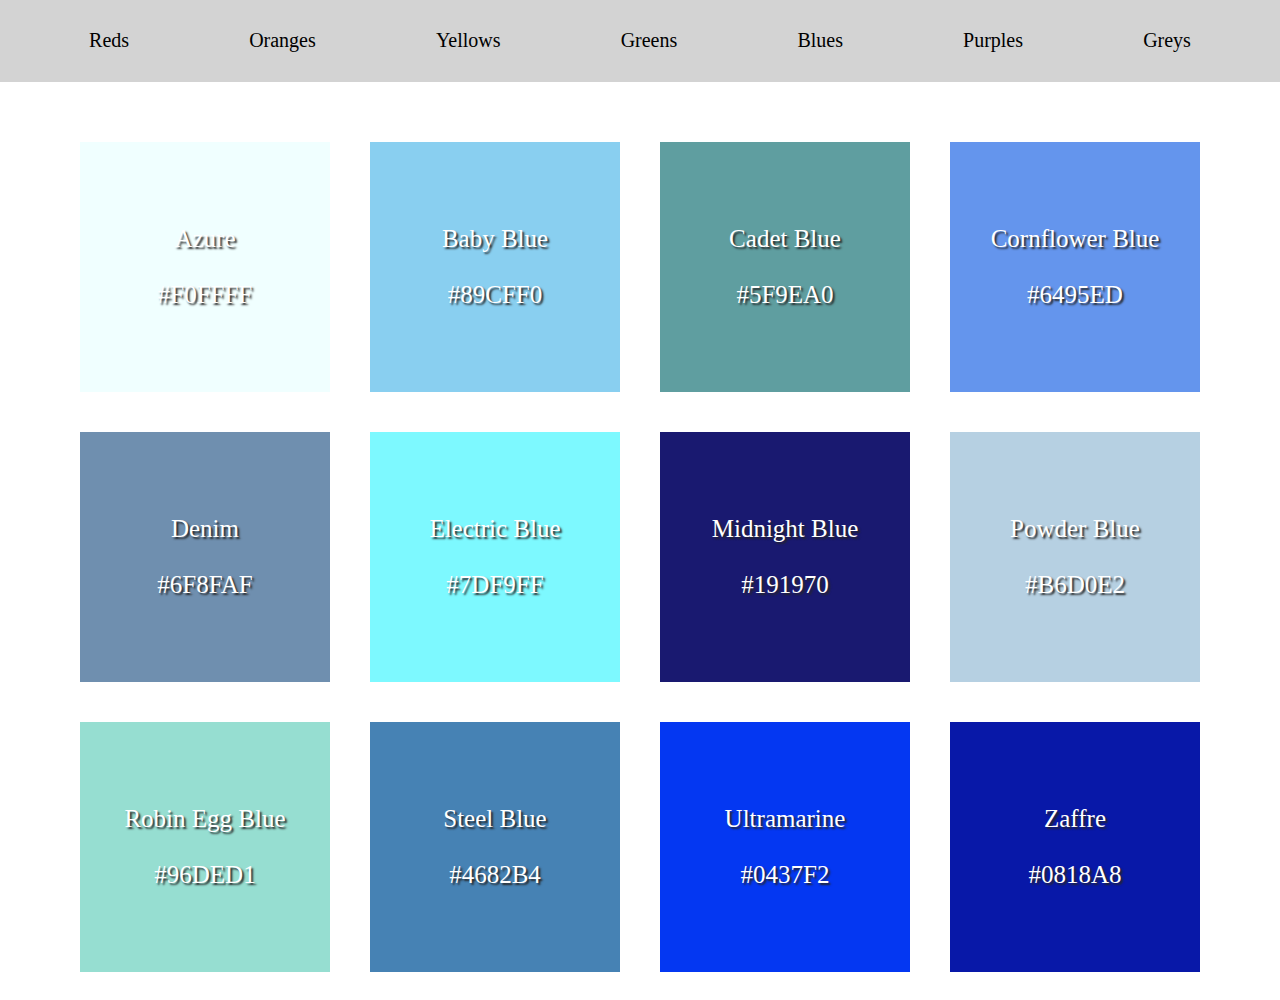
<file: Blue/index.html>
<!-- copy and paste everything below for each color --> 

<!DOCTYPE html>
<html lang="en">
    <head>
        <meta charset="UTF-8">
        <link rel="stylesheet" href="style.css">
        <Title>Colors</Title>
    </head>
    <body>
        <header>
            <a href="../Red/index.html">Reds</a>
            <a href="../Orange/index.html">Oranges</a>
            <a href="../Yellow/index.html">Yellows</a>
            <a href="../Green/index.html">Greens</a>
            <a href="../Blue/index.html">Blues</a>
            <a href="../Purple/index.html">Purples</a>
            <a href="../Grey/index.html">Greys</a>
        </header>

<!-- copy and paste everything above for each color --> 
        <div class="one-container">
        <div class="container">
            <p class="one"><span>Azure</span> <br> <span>#F0FFFF</span></p>
            <p class="two"><span>Baby Blue</span> <br> <span>#89CFF0</span></p>
            <p class="three"><span>Cadet Blue</span> <br> <span>#5F9EA0</span></p>
            <p class="four"><span>Cornflower Blue</span> <br> <span>#6495ED</span></p>
            <p class="five"><span>Denim</span> <br> <span>#6F8FAF</span></p>
            <p class="six"><span>Electric Blue</span> <br> <span>#7DF9FF</span></p>
            <p class="seven"><span>Midnight Blue</span> <br> <span>#191970</span></p>
            <p class="eight"><span>Powder Blue</span> <br> <span>#B6D0E2</span></p>
            <p class="nine"><span>Robin Egg Blue</span> <br> <span>#96DED1</span></p>
            <p class="ten"><span>Steel Blue</span> <br> <span>#4682B4</span></p>
            <p class="eleven"><span>Ultramarine</span> <br> <span>#0437F2</span></p>
            <p class="twelve"><span>Zaffre</span> <br> <span>#0818A8</span></p>
            
        </div>
    </div>





</body>




</html>
</file>
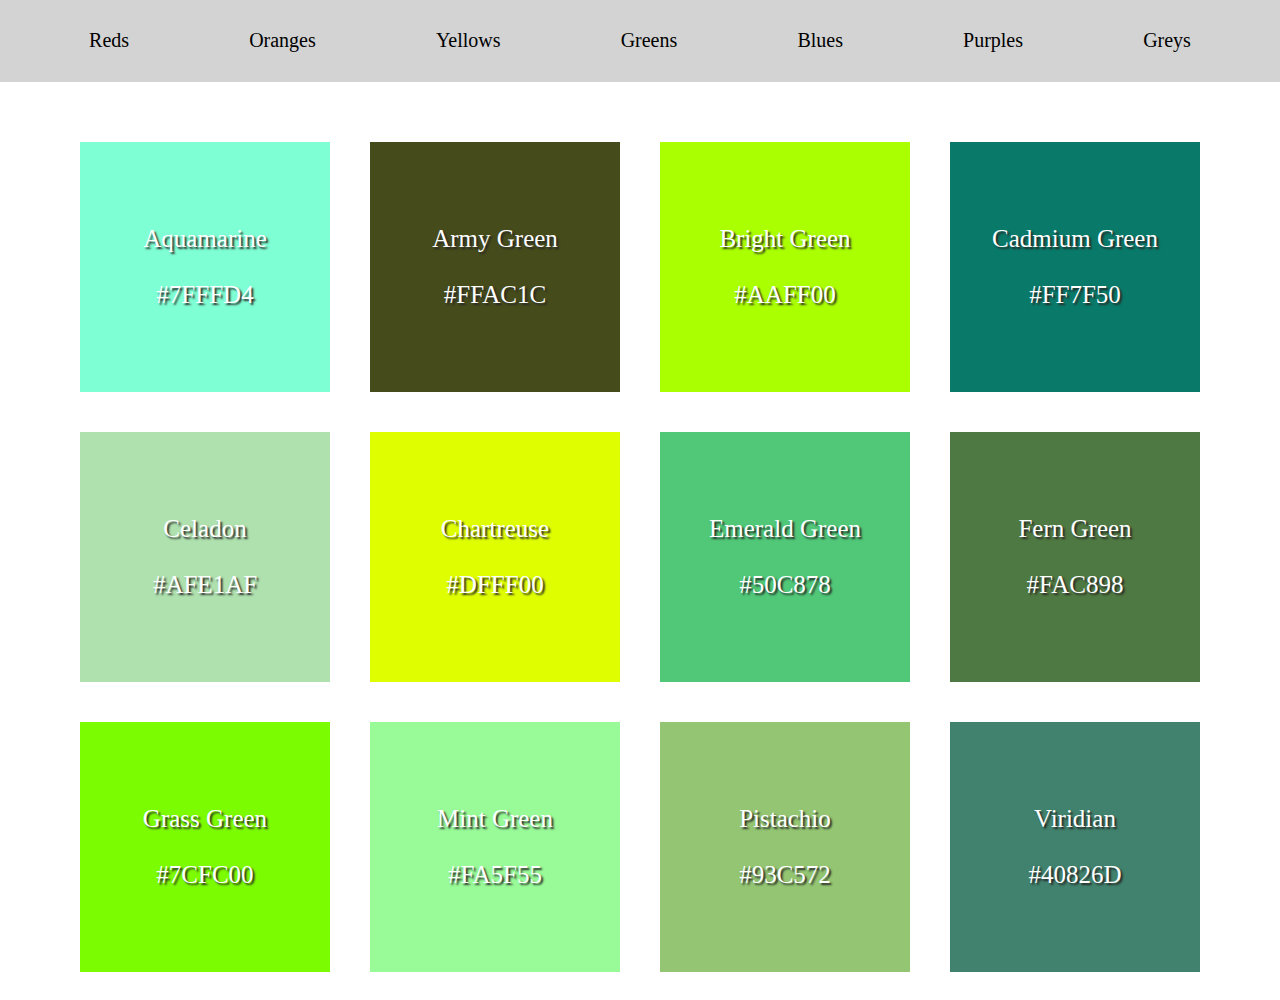
<file: Green/index.html>
<!-- copy and paste everything below for each color --> 

<!DOCTYPE html>
<html lang="en">
    <head>
        <meta charset="UTF-8">
        <link rel="stylesheet" href="style.css">
        <Title>Colors</Title>
    </head>
    <body>
        <header>
            <a href="../Red/index.html">Reds</a>
            <a href="../Orange/index.html">Oranges</a>
            <a href="../Yellow/index.html">Yellows</a>
            <a href="../Green/index.html">Greens</a>
            <a href="../Blue/index.html">Blues</a>
            <a href="../Purple/index.html">Purples</a>
            <a href="../Grey/index.html">Greys</a>
        </header>
<!-- copy and paste everything above for each color --> 
        <div class="one-container">
        <div class="container">
            <p class="one"><span>Aquamarine</span> <br> <span>#7FFFD4</span></p>
            <p class="two"><span>Army Green</span> <br> <span>#FFAC1C</span></p>
            <p class="three"><span>Bright Green</span> <br> <span>#AAFF00</span></p>
            <p class="four"><span>Cadmium Green</span> <br> <span>#FF7F50</span></p>
            <p class="five"><span>Celadon</span> <br> <span>#AFE1AF</span></p>
            <p class="six"><span>Chartreuse</span> <br> <span>#DFFF00</span></p>
            <p class="seven"><span>Emerald Green</span> <br> <span>#50C878</span></p>
            <p class="eight"><span>Fern Green</span> <br> <span>#FAC898</span></p>
            <p class="nine"><span>Grass Green</span> <br> <span>#7CFC00</span></p>
            <p class="ten"><span>Mint Green</span> <br> <span>#FA5F55</span></p>
            <p class="eleven"><span>Pistachio</span> <br> <span>#93C572</span></p>
            <p class="twelve"><span>Viridian</span> <br> <span>#40826D</span></p>
            
        </div>
    </div>





</body>




</html>
</file>
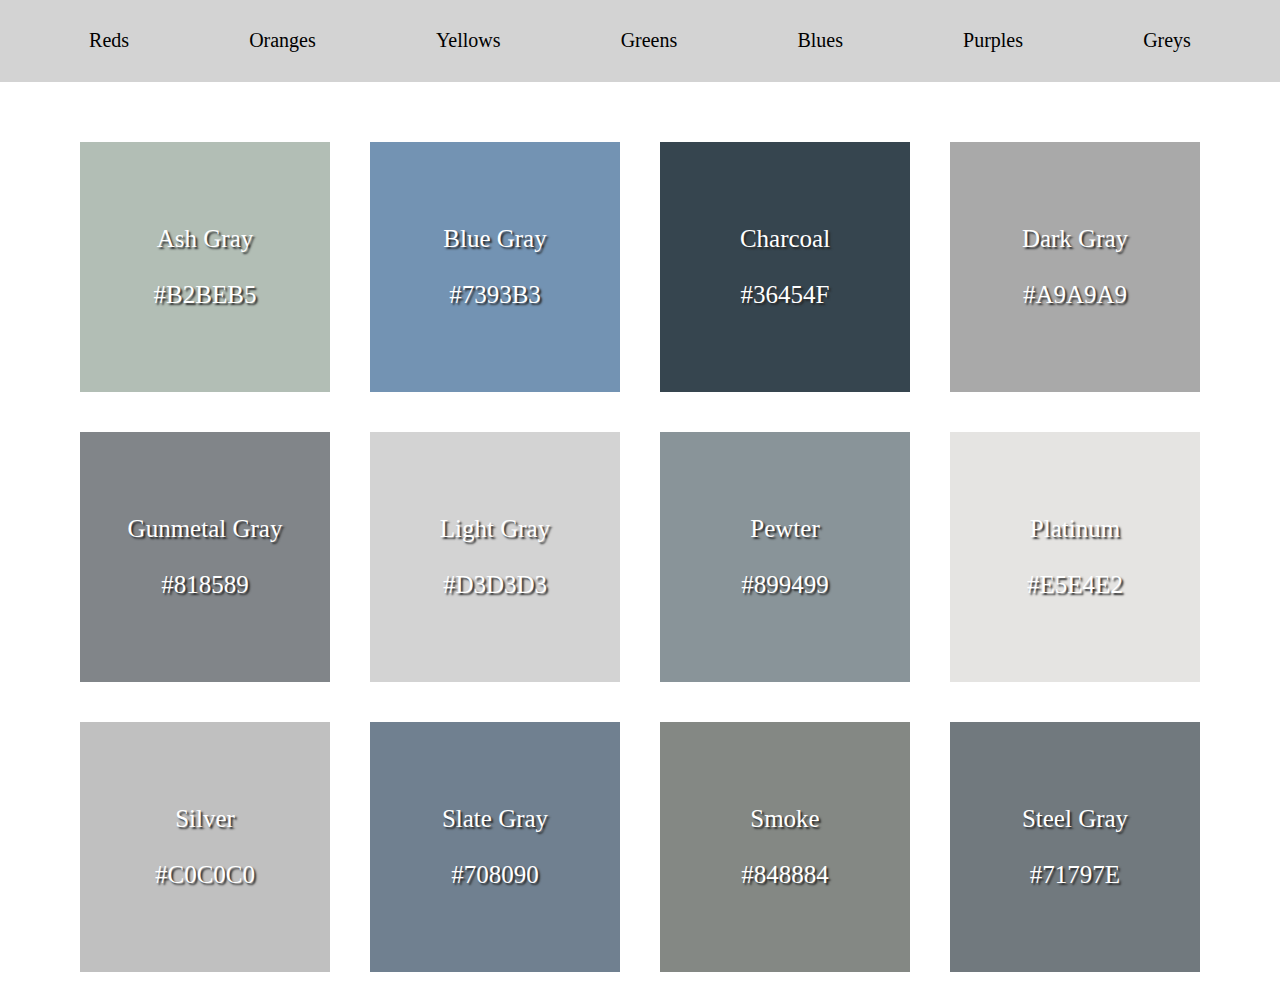
<file: Grey/index.html>
<!-- copy and paste everything below for each color --> 

<!DOCTYPE html>
<html lang="en">
    <head>
        <meta charset="UTF-8">
        <link rel="stylesheet" href="style.css">
        <Title>Colors</Title>
    </head>
    <body>
        <header>
            <a href="../Red/index.html">Reds</a>
            <a href="../Orange/index.html">Oranges</a>
            <a href="../Yellow/index.html">Yellows</a>
            <a href="../Green/index.html">Greens</a>
            <a href="../Blue/index.html">Blues</a>
            <a href="../Purple/index.html">Purples</a>
            <a href="../Grey/index.html">Greys</a>
        </header>

<!-- copy and paste everything above for each color --> 
        <div class="one-container">
        <div class="container">
            <p class="one"><span>Ash Gray</span> <br> <span>#B2BEB5</span></p>
            <p class="two"><span>Blue Gray</span> <br> <span>#7393B3</span></p>
            <p class="three"><span>Charcoal</span> <br> <span>#36454F</span></p>
            <p class="four"><span>Dark Gray</span> <br> <span>#A9A9A9</span></p>
            <p class="five"><span>Gunmetal Gray</span> <br> <span>#818589</span></p>
            <p class="six"><span>Light Gray</span> <br> <span>#D3D3D3</span></p>
            <p class="seven"><span>Pewter</span> <br> <span>#899499</span></p>
            <p class="eight"><span>Platinum</span> <br> <span>#E5E4E2</span></p>
            <p class="nine"><span>Silver</span> <br> <span>#C0C0C0</span></p>
            <p class="ten"><span>Slate Gray</span> <br> <span>#708090</span></p>
            <p class="eleven"><span>Smoke</span> <br> <span>#848884</span></p>
            <p class="twelve"><span>Steel Gray</span> <br> <span>#71797E</span></p>
            
        </div>
    </div>





</body>




</html>
</file>
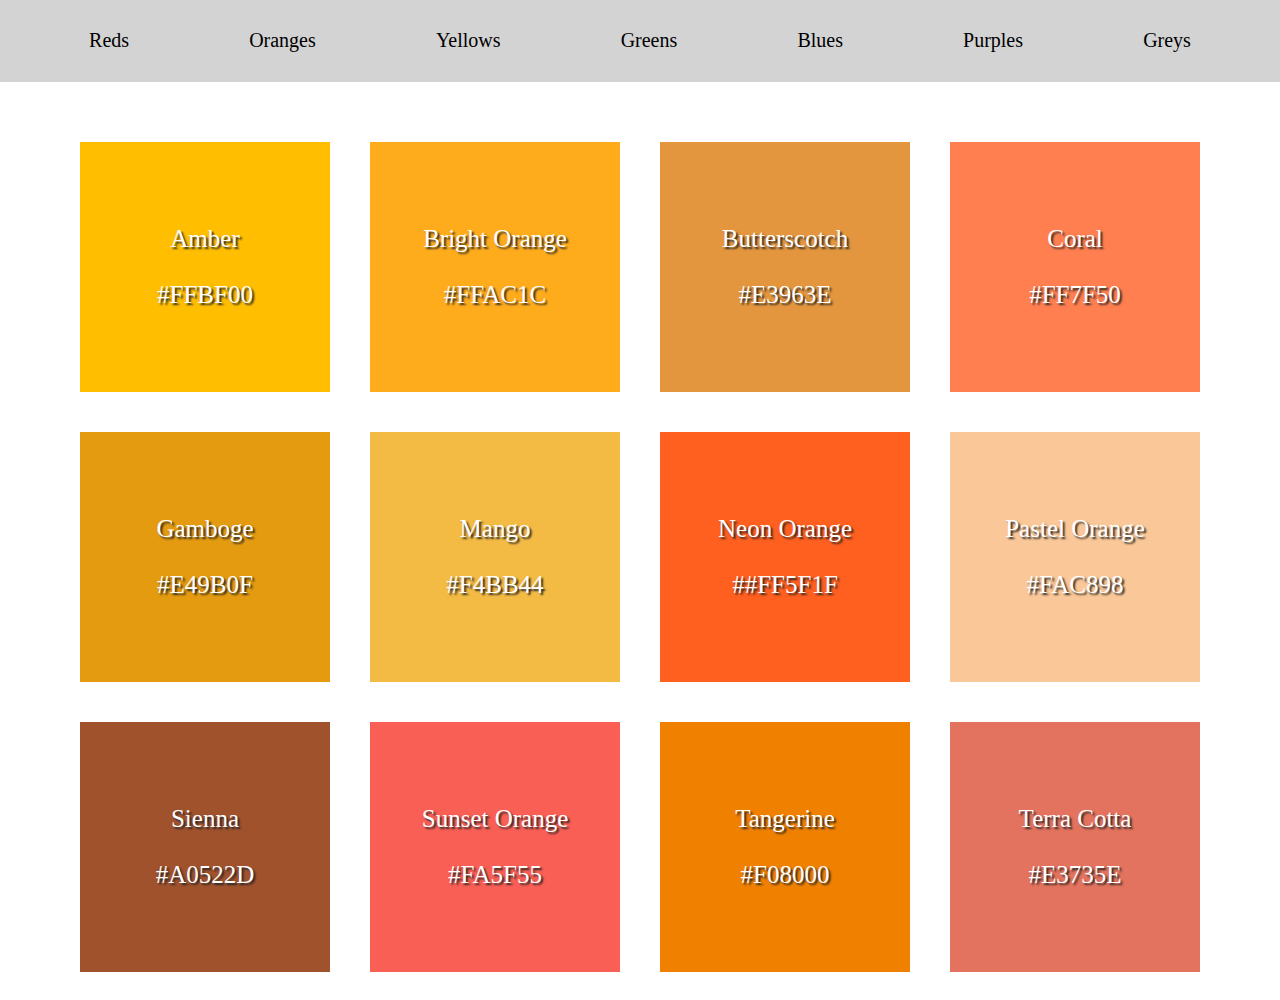
<file: Orange/index.html>
<!-- copy and paste everything below for each color --> 

<!DOCTYPE html>
<html lang="en">
    <head>
        <meta charset="UTF-8">
        <link rel="stylesheet" href="style.css">
        <Title>Colors</Title>
    </head>
    <body>
        <header>
            <a href="../Red/index.html">Reds</a>
            <a href="../Orange/index.html">Oranges</a>
            <a href="../Yellow/index.html">Yellows</a>
            <a href="../Green/index.html">Greens</a>
            <a href="../Blue/index.html">Blues</a>
            <a href="../Purple/index.html">Purples</a>
            <a href="../Grey/index.html">Greys</a>
        </header>

<!-- copy and paste everything above for each color --> 
        <div class="one-container">
        <div class="container">
            <p class="one"><span>Amber</span> <br> <span>#FFBF00</span></p>
            <p class="two"><span>Bright Orange</span> <br> <span>#FFAC1C</span></p>
            <p class="three"><span>Butterscotch</span> <br> <span>#E3963E</span></p>
            <p class="four"><span>Coral</span> <br> <span>#FF7F50</span></p>
            <p class="five"><span>Gamboge</span> <br> <span>#E49B0F</span></p>
            <p class="six"><span>Mango</span> <br> <span>#F4BB44</span></p>
            <p class="seven"><span>Neon Orange</span> <br> <span>##FF5F1F</span></p>
            <p class="eight"><span>Pastel Orange</span> <br> <span>#FAC898</span></p>
            <p class="nine"><span>Sienna</span> <br> <span>#A0522D</span></p>
            <p class="ten"><span>Sunset Orange</span> <br> <span>#FA5F55</span></p>
            <p class="eleven"><span>Tangerine</span> <br> <span>#F08000</span></p>
            <p class="twelve"><span>Terra Cotta</span> <br> <span>#E3735E</span></p>
            
        </div>
    </div>





</body>




</html>
</file>
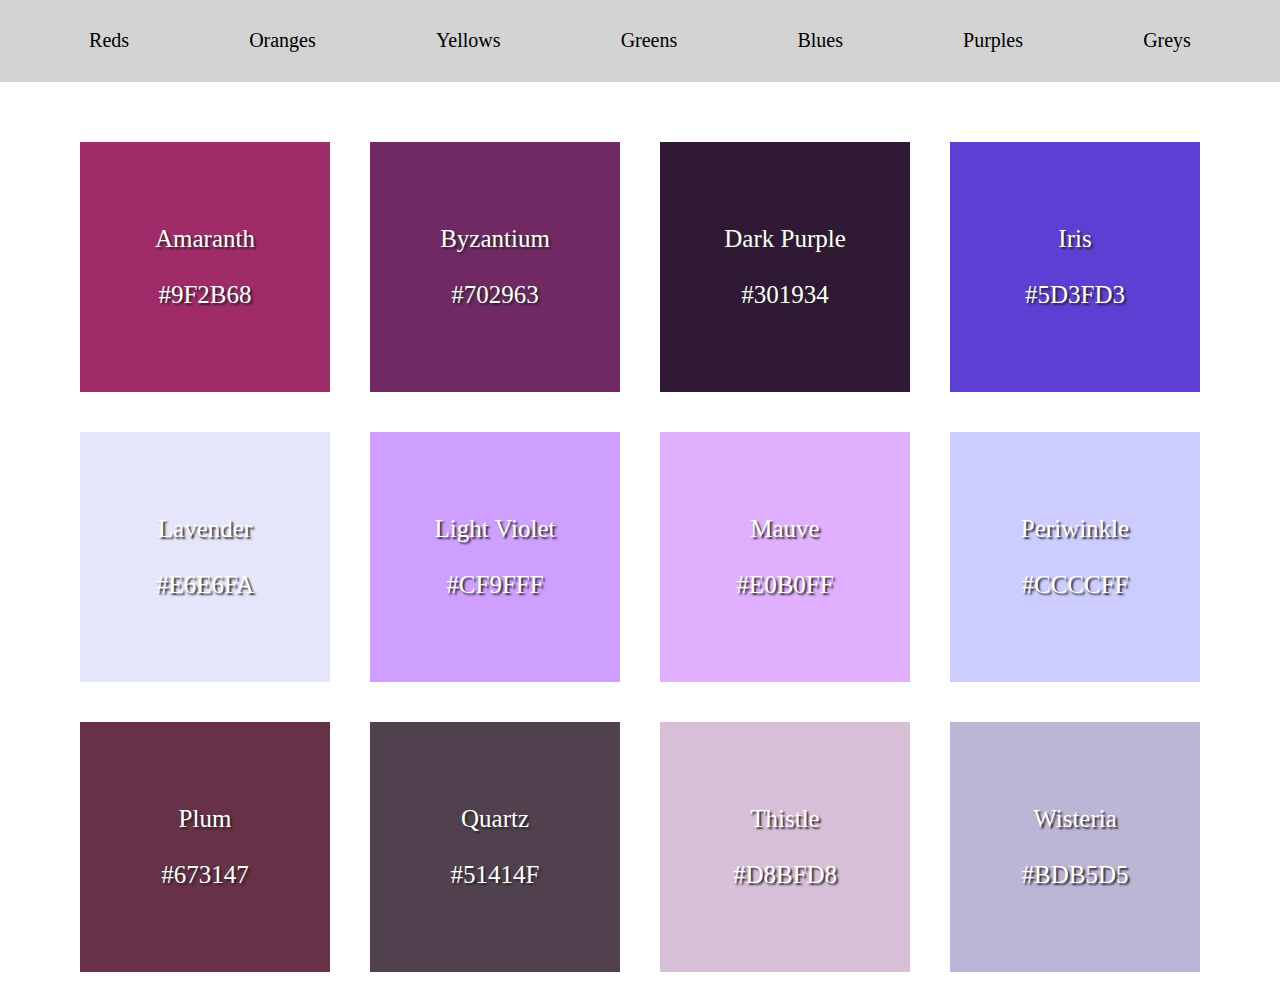
<file: Purple/index.html>
<!-- copy and paste everything below for each color --> 

<!DOCTYPE html>
<html lang="en">
    <head>
        <meta charset="UTF-8">
        <link rel="stylesheet" href="style.css">
        <Title>Colors</Title>
    </head>
    <body>
        <header>
            <a href="../Red/index.html">Reds</a>
            <a href="../Orange/index.html">Oranges</a>
            <a href="../Yellow/index.html">Yellows</a>
            <a href="../Green/index.html">Greens</a>
            <a href="../Blue/index.html">Blues</a>
            <a href="../Purple/index.html">Purples</a>
            <a href="../Grey/index.html">Greys</a>
        </header>
        
<!-- copy and paste everything above for each color --> 
        <div class="one-container">
        <div class="container">
            <p class="one"><span>Amaranth</span> <br> <span>#9F2B68</span></p>
            <p class="two"><span>Byzantium</span> <br> <span>#702963</span></p>
            <p class="three"><span>Dark Purple</span> <br> <span>#301934</span></p>
            <p class="four"><span>Iris</span> <br> <span>#5D3FD3</span></p>
            <p class="five"><span>Lavender</span> <br> <span>#E6E6FA</span></p>
            <p class="six"><span>Light Violet</span> <br> <span>#CF9FFF</span></p>
            <p class="seven"><span>Mauve</span> <br> <span>#E0B0FF</span></p>
            <p class="eight"><span>Periwinkle</span> <br> <span>#CCCCFF</span></p>
            <p class="nine"><span>Plum</span> <br> <span>#673147</span></p>
            <p class="ten"><span>Quartz</span> <br> <span>#51414F</span></p>
            <p class="eleven"><span>Thistle</span> <br> <span>#D8BFD8</span></p>
            <p class="twelve"><span>Wisteria</span> <br> <span>#BDB5D5</span></p>
            
        </div>
    </div>





</body>




</html>
</file>
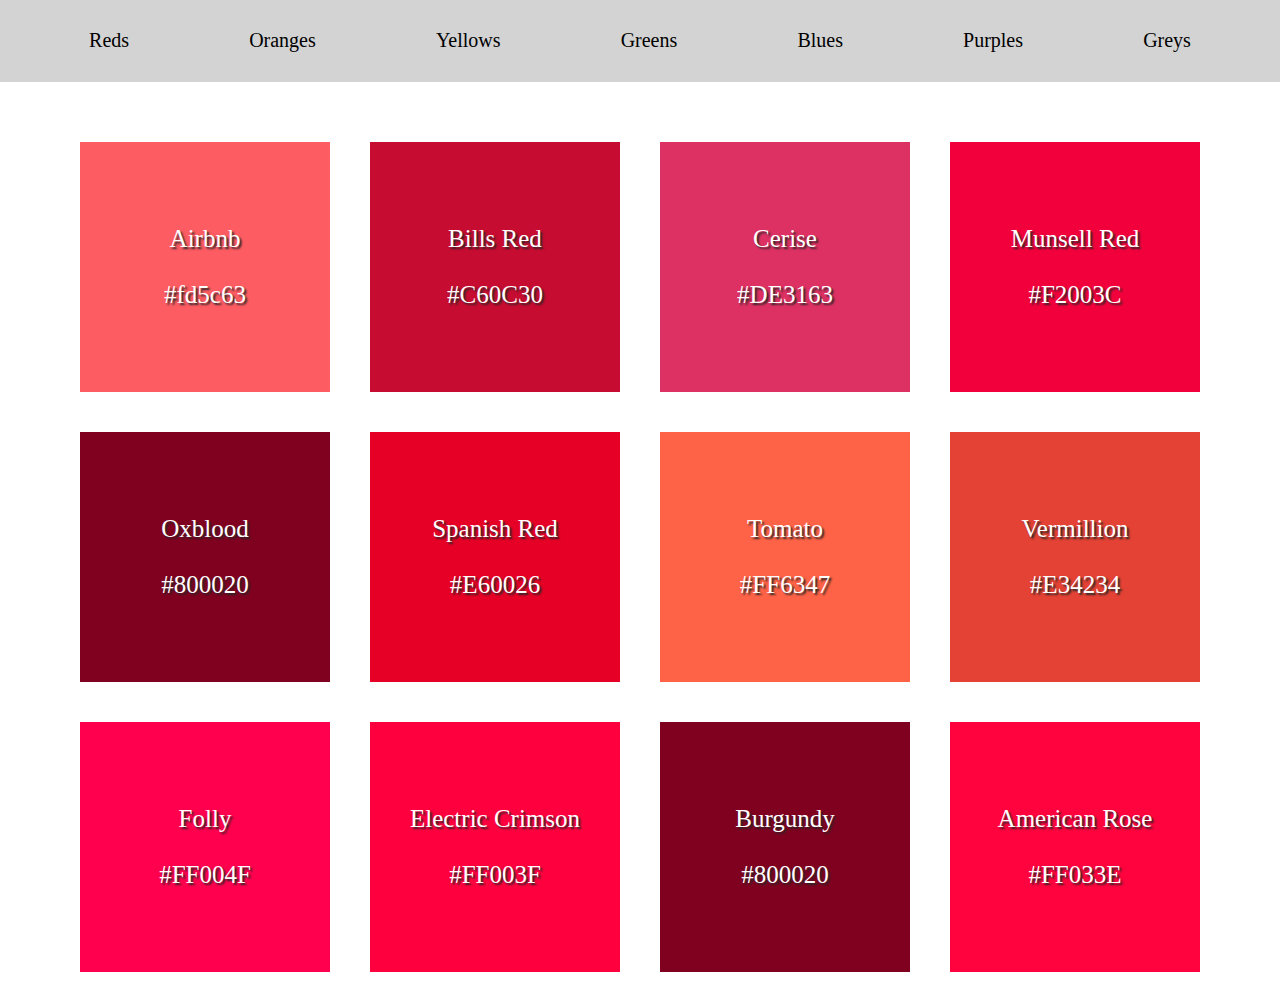
<file: Red/index.html>
<!-- copy and paste everything below for each color --> 

<!DOCTYPE html>
<html lang="en">
    <head>
        <meta charset="UTF-8">
        <link rel="stylesheet" href="style.css">
        <Title>Colors</Title>
    </head>
    <body>
        <header>
            <a href="../Red/index.html">Reds</a>
            <a href="../Orange/index.html">Oranges</a>
            <a href="../Yellow/index.html">Yellows</a>
            <a href="../Green/index.html">Greens</a>
            <a href="../Blue/index.html">Blues</a>
            <a href="../Purple/index.html">Purples</a>
            <a href="../Grey/index.html">Greys</a>
        </header>

<!-- copy and paste everything above for each color --> 
        <div class="one-container">
        <div class="container">
            <p class="one"><span>Airbnb</span> <br> <span>#fd5c63</span></p>
            <p class="two"><span>Bills Red</span> <br> <span>#C60C30</span></p>
            <p class="three"><span>Cerise</span> <br> <span>#DE3163</span></p>
            <p class="four"><span>Munsell Red</span> <br> <span>#F2003C</span></p>
            <p class="five"><span>Oxblood</span> <br> <span>#800020</span></p>
            <p class="six"><span>Spanish Red</span> <br> <span>#E60026</span></p>
            <p class="seven"><span>Tomato</span> <br> <span>#FF6347</span></p>
            <p class="eight"><span>Vermillion</span> <br> <span>#E34234</span></p>
            <p class="nine"><span>Folly</span> <br> <span>#FF004F</span></p>
            <p class="ten"><span>Electric Crimson</span> <br> <span>#FF003F</span></p>
            <p class="eleven"><span>Burgundy</span> <br> <span>#800020</span></p>
            <p class="twelve"><span>American Rose</span> <br> <span>#FF033E</span></p>
            
        </div>
    </div>





</body>




</html>
</file>
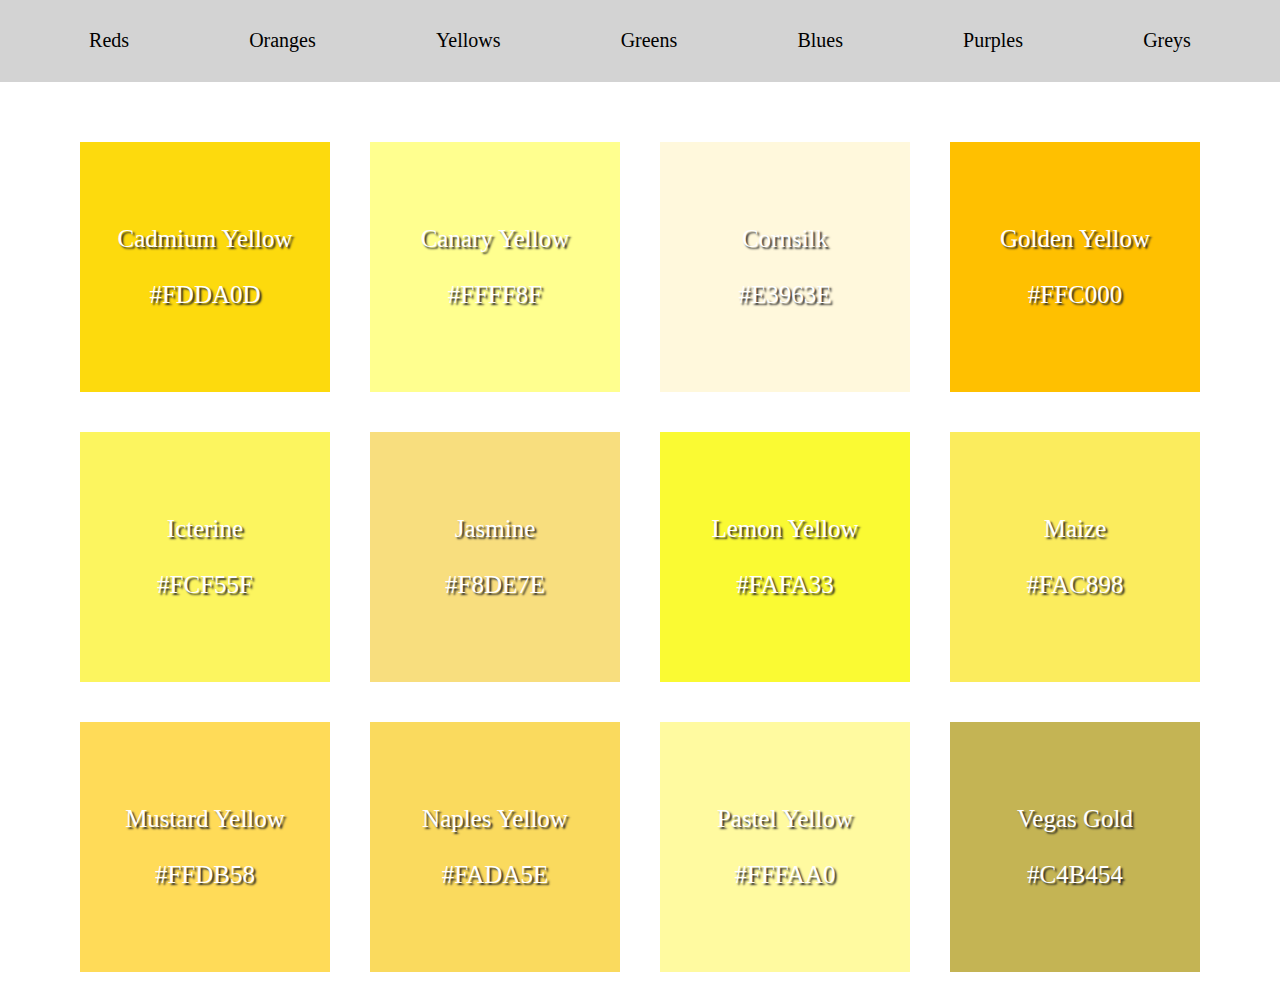
<file: Yellow/index.html>
<!-- copy and paste everything below for each color --> 

<!DOCTYPE html>
<html lang="en">
    <head>
        <meta charset="UTF-8">
        <link rel="stylesheet" href="style.css">
        <Title>Colors</Title>
    </head>
    <body>
        <header>
            <a href="../Red/index.html">Reds</a>
            <a href="../Orange/index.html">Oranges</a>
            <a href="../Yellow/index.html">Yellows</a>
            <a href="../Green/index.html">Greens</a>
            <a href="../Blue/index.html">Blues</a>
            <a href="../Purple/index.html">Purples</a>
            <a href="../Grey/index.html">Greys</a>
        </header>

<!-- copy and paste everything above for each color --> 
        <div class="one-container">
        <div class="container">
            <p class="one"><span>Cadmium Yellow</span> <br> <span>#FDDA0D</span></p>
            <p class="two"><span>Canary Yellow</span> <br> <span>#FFFF8F</span></p>
            <p class="three"><span>Cornsilk</span> <br> <span>#E3963E</span></p>
            <p class="four"><span>Golden Yellow</span> <br> <span>#FFC000</span></p>
            <p class="five"><span>Icterine</span> <br> <span>#FCF55F</span></p>
            <p class="six"><span>Jasmine</span> <br> <span>#F8DE7E</span></p>
            <p class="seven"><span>Lemon Yellow</span> <br> <span>#FAFA33</span></p>
            <p class="eight"><span>Maize</span> <br> <span>#FAC898</span></p>
            <p class="nine"><span>Mustard Yellow</span> <br> <span>#FFDB58</span></p>
            <p class="ten"><span>Naples Yellow</span> <br> <span>#FADA5E</span></p>
            <p class="eleven"><span>Pastel Yellow</span> <br> <span>#FFFAA0</span></p>
            <p class="twelve"><span>Vegas Gold</span> <br> <span>#C4B454</span></p>
            
        </div>
    </div>





</body>
</file>
<file: Blue/style.css>
/* copy and paste everything below for each color */

header {
    display: flex; 
    justify-content: space-around; 
    padding: 30px; 
    margin: -9px;
    margin-bottom: 40px;   
    background-color: lightgray; 
    font-size: 20px;
    font-weight: 20;
}



a {
    text-decoration: none; 
    color: black; 
}

a:hover {
    text-decoration: underline;

}



.container {
    display: flex; 
    flex-wrap: wrap; 
    justify-content: center; 
    margin: 0 10x;  
   
    
}

p {
    width: 250px;
    height: 250px; 
    margin:20px;
    font-size: 25px; 
    text-shadow: 2px 2px 2px rgb(38, 38, 38); 
    color: white;  
    display: flex; 
    flex-direction: column; 
    justify-content: center; 
    align-items: center; 
    

    
}

/* copy and paste everything above for each color */

.one {
    background-color: #F0FFFF;
}

.two {
    background-color: #89CFF0;
}

.three {
    background-color: #5F9EA0;
}

.four {
    background-color: #6495ED;
}

.five {
    background-color: #6F8FAF;
}

.six {
    background-color: #7DF9FF;
}

.seven {
    background-color: #191970;
}

.eight {
    background-color: #B6D0E2;
}

.nine {
    background-color: #96DED1;
}

.ten {
    background-color: #4682B4;
}

.eleven {
    background-color: #0437F2;
}

.twelve {
    background-color: #0818A8;
}
</file>
<file: Green/style.css>
/* copy and paste everything below for each color */

header {
    display: flex; 
    justify-content: space-around; 
    padding: 30px; 
    margin: -9px;  
    margin-bottom: 40px; 
    background-color: lightgray; 
    font-size: 20px;
    font-weight: 20;
}


a {
    text-decoration: none; 
    color: black; 
}

a:hover {
    text-decoration: underline;

}



.container {
    display: flex; 
    flex-wrap: wrap; 
    justify-content: center; 
    margin: 0 10x;  
   
    
}

p {
    width: 250px;
    height: 250px; 
    margin:20px;
    font-size: 25px; 
    text-shadow: 2px 2px 2px rgb(38, 38, 38); 
    color: white;  
    display: flex; 
    flex-direction: column; 
    justify-content: center; 
    align-items: center; 
    

    
}

/* copy and paste everything above for each color */

.one {
    background-color: #7FFFD4;
}

.two {
    background-color: #454B1B;
}

.three {
    background-color: #AAFF00;
}

.four {
    background-color: #097969;
}

.five {
    background-color: #AFE1AF;
}

.six {
    background-color: #DFFF00;
}

.seven {
    background-color: #50C878;
}

.eight {
    background-color: #4F7942;
}

.nine {
    background-color: #7CFC00;
}

.ten {
    background-color: #98FB98;
}

.eleven {
    background-color: #93C572;
}

.twelve {
    background-color: #40826D;
}
</file>
<file: Grey/style.css>
/* copy and paste everything below for each color */

header {
    display: flex; 
    justify-content: space-around; 
    padding: 30px; 
    margin: -9px;
    margin-bottom: 40px;  
    background-color: lightgray; 
    font-size: 20px;
    font-weight: 20;
}


a {
    text-decoration: none; 
    color: black; 
}

a:hover {
    text-decoration: underline;

}



.container {
    display: flex; 
    flex-wrap: wrap; 
    justify-content: center; 
    margin: 0 10x;  
   
    
}

p {
    width: 250px;
    height: 250px; 
    margin:20px;
    font-size: 25px; 
    text-shadow: 2px 2px 2px rgb(38, 38, 38); 
    color: white;  
    display: flex; 
    flex-direction: column; 
    justify-content: center; 
    align-items: center; 
    

    
}

/* copy and paste everything above for each color */

.one {
    background-color: #B2BEB5;
}

.two {
    background-color: #7393B3;
}

.three {
    background-color: #36454F;
}

.four {
    background-color: #A9A9A9;
}

.five {
    background-color: #818589;
}

.six {
    background-color: #D3D3D3;
}

.seven {
    background-color: #899499;
}

.eight {
    background-color: #E5E4E2;
}

.nine {
    background-color: #C0C0C0;
}

.ten {
    background-color: #708090;
}

.eleven {
    background-color: #848884;
}

.twelve {
    background-color: #71797E;
}
</file>
<file: Orange/style.css>
/* copy and paste everything below for each color */

header {
    display: flex; 
    justify-content: space-around; 
    padding: 30px; 
    margin: -9px; 
    margin-bottom: 40px; 
    background-color: lightgray; 
    font-size: 20px;
    font-weight: 20;
}

a {
    text-decoration: none; 
    color: black; 
}

a:hover {
    text-decoration: underline;

}



.container {
    display: flex; 
    flex-wrap: wrap; 
    justify-content: center; 
    margin: 0 10x;  
   
    
}

p {
    width: 250px;
    height: 250px; 
    margin:20px;
    font-size: 25px; 
    text-shadow: 2px 2px 2px rgb(38, 38, 38); 
    color: white;  
    display: flex; 
    flex-direction: column; 
    justify-content: center; 
    align-items: center; 
    

    
}

/* copy and paste everything above for each color */

.one {
    background-color: #FFBF00;
}

.two {
    background-color: #FFAC1C;
}

.three {
    background-color: #E3963E;
}

.four {
    background-color: #FF7F50;
}

.five {
    background-color: #E49B0F;
}

.six {
    background-color: #F4BB44;
}

.seven {
    background-color: #FF5F1F;
}

.eight {
    background-color: #FAC898;
}

.nine {
    background-color: #A0522D;
}

.ten {
    background-color: #FA5F55;
}

.eleven {
    background-color: #F08000;
}

.twelve {
    background-color: #E3735E;
}
</file>
<file: Purple/style.css>
/* copy and paste everything below for each color */

header {
    display: flex; 
    justify-content: space-around; 
    padding: 30px; 
    margin: -9px; 
    margin-bottom: 40px; 
    background-color: lightgray; 
    font-size: 20px;
    font-weight: 20;
}



a {
    text-decoration: none; 
    color: black; 
}

a:hover {
    text-decoration: underline;

}



.container {
    display: flex; 
    flex-wrap: wrap; 
    justify-content: center; 
    margin: 0 10x;  
   
    
}

p {
    width: 250px;
    height: 250px; 
    margin:20px;
    font-size: 25px; 
    text-shadow: 2px 2px 2px rgb(38, 38, 38); 
    color: white;  
    display: flex; 
    flex-direction: column; 
    justify-content: center; 
    align-items: center; 
    

    
}

/* copy and paste everything above for each color */

.one {
    background-color: #9F2B68;
}

.two {
    background-color: #702963;
}

.three {
    background-color: #301934;
}

.four {
    background-color: #5D3FD3;
}

.five {
    background-color: #E6E6FA;
}

.six {
    background-color: #CF9FFF;
}

.seven {
    background-color: #E0B0FF;
}

.eight {
    background-color: #CCCCFF;
}

.nine {
    background-color: #673147;
}

.ten {
    background-color: #51414F;
}

.eleven {
    background-color: #D8BFD8;
}

.twelve {
    background-color: #BDB5D5;
}
</file>
<file: Red/style.css>
/* copy and paste everything below for each color */

header {
    display: flex; 
    justify-content: space-around; 
    padding: 30px; 
    margin: -9px; 
    margin-bottom: 40px; 
    background-color: lightgray; 
    font-size: 20px;
    font-weight: 20;
}


a {
    text-decoration: none; 
    color: black; 
}

a:hover {
    text-decoration: underline;

}



.container {
    display: flex; 
    flex-wrap: wrap; 
    justify-content: center; 
    margin: 0 10x;  
   
    
}

p {
    width: 250px;
    height: 250px; 
    margin:20px;
    font-size: 25px; 
    text-shadow: 2px 2px 2px rgb(38, 38, 38); 
    color: white;  
    display: flex; 
    flex-direction: column; 
    justify-content: center; 
    align-items: center; 
    

    
}

/* copy and paste everything above for each color */

.one {
    background-color: #fd5c63;
}

.two {
    background-color: #C60C30;
}

.three {
    background-color: #DE3163;
}

.four {
    background-color: #F2003C;
}

.five {
    background-color: #800020;
}

.six {
    background-color: #E60026;
}

.seven {
    background-color: #FF6347;
}

.eight {
    background-color: #E34234;
}

.nine {
    background-color: #FF004F;
}

.ten {
    background-color: #FF003F;
}

.eleven {
    background-color: #800020;
}

.twelve {
    background-color: #FF033E;
}
</file>
<file: Yellow/style.css>
/* copy and paste everything below for each color */

header {
    display: flex; 
    justify-content: space-around; 
    padding: 30px; 
    margin: -9px; 
    margin-bottom: 40px; 
    background-color: lightgray; 
    font-size: 20px;
    font-weight: 20;
}


a {
    text-decoration: none; 
    color: black; 
}

a:hover {
    text-decoration: underline;

}



.container {
    display: flex; 
    flex-wrap: wrap; 
    justify-content: center; 
    margin: 0 10x;  
   
    
}

p {
    width: 250px;
    height: 250px; 
    margin:20px;
    font-size: 25px; 
    text-shadow: 2px 2px 2px rgb(38, 38, 38); 
    color: white;  
    display: flex; 
    flex-direction: column; 
    justify-content: center; 
    align-items: center; 
    

    
}

/* copy and paste everything above for each color */

.one {
    background-color: #FDDA0D;
}

.two {
    background-color: #FFFF8F;
}

.three {
    background-color: #FFF8DC;
}

.four {
    background-color: #FFC000;
}

.five {
    background-color: #FCF55F;
}

.six {
    background-color: #F8DE7E;
}

.seven {
    background-color: #FAFA33;
}

.eight {
    background-color: #FBEC5D;
}

.nine {
    background-color: #FFDB58;
}

.ten {
    background-color: #FADA5E ;
}

.eleven {
    background-color: #FFFAA0;
}

.twelve {
    background-color: #C4B454;
}
</file>
